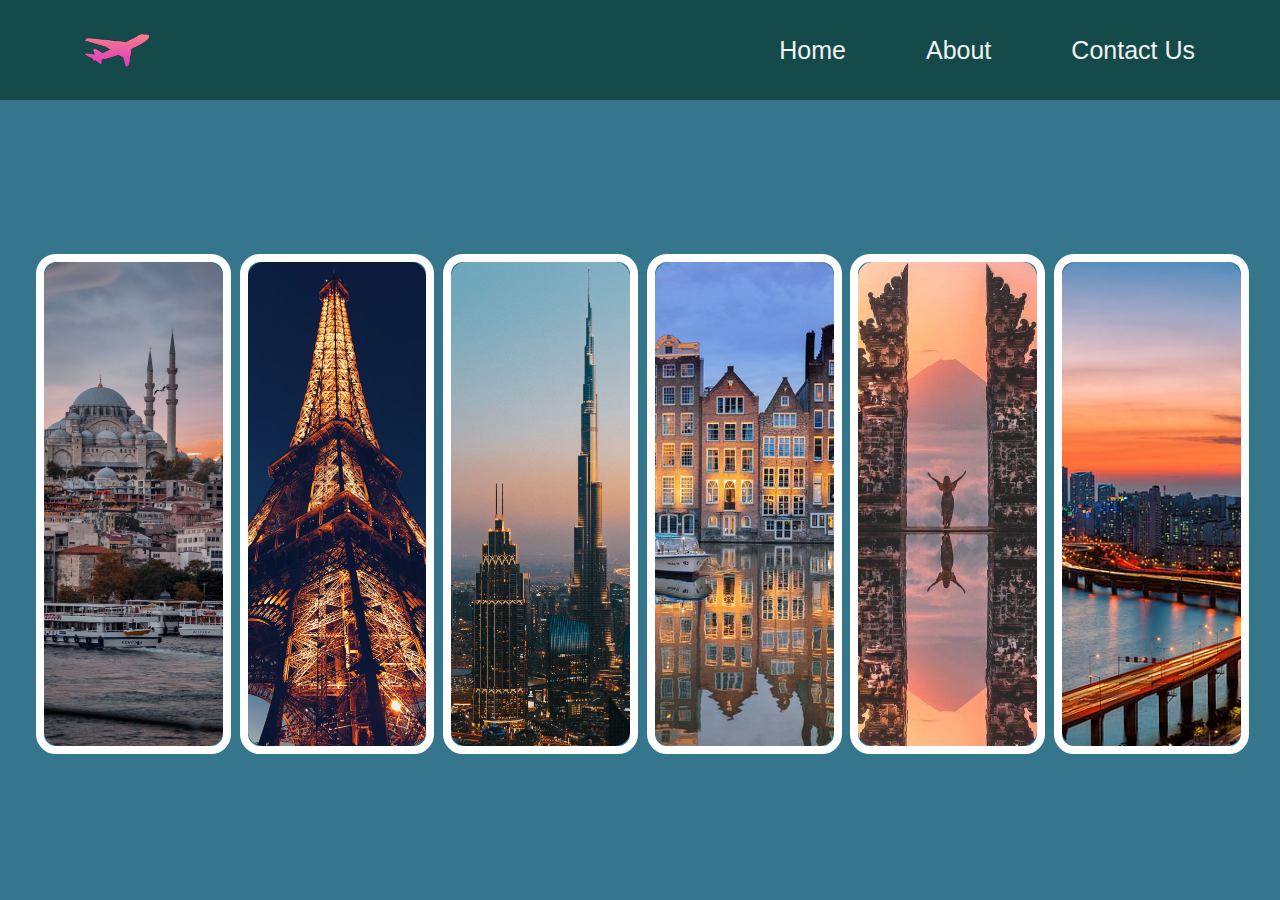
<file: MrTraveller/Locations.html>
<!DOCTYPE html>
<html>

<head>
    <link rel="stylesheet" href="./assets/CSS/style.css">
    <title>Locations</title>
    <link rel="icon" href="./assets/Images/LOGO.png">

    <style>
*{
    margin: 0;
    padding:0;
    box-sizing: border-box;
}
.hero{
    padding:0;
   height:3vh;
}
body{
    width:100%;
    height:100vh;
    background: #36768c;
    font-family:"poppins",sans-serif;
    display: flex;
    justify-content: center;
    align-items:center;
    
}
.card{
    /* width:500px;    */
    width:500vw;
    height:500px;
    border-radius: 20px;
    overflow:hidden;
    border:8px solid #fff;
    position:relative;
    align-items: center;
    justify-content: center;
    margin-top:12vh;
    

}
.card-img{
    width:100%;
    height:100%;
    object-fit:cover;
    border-radius: 15px;

}
.card-body{
    width:100%;
    height:100%;
    top:0;
    right:-100%;
    position: absolute;
    background: #1f3d4738;
    backdrop-filter: blur(5px);
    border-radius: 15px;
    color:#fff;
    padding:30px;
    display:flex;
    flex-direction: column;
    justify-content:center;
    transition:2s;
}
.card:hover .card-body{
right:0;
}
.card-title{
 text-transform: uppercase;
 font-size:60px;
 font-weight:500;

}
.card-sub-title{
    text-transform: capitalize;
    font-size:16px;
    font-weight:300;
}
.card-info{
    font-size:18px;
    line-height: 25px;
    margin:40px 0;
    font-weight: 400;

}
.card-btn{
    color:#1f3d47;
    background: #8fabba;
    padding:10px 30px;
    border-radius: 20px;
    text-transform:capitalize;
    border:none;
    outline:none;
    font-weight:500;
    cursor:pointer;
    width:120px;
    transition: ease 0.30s;
}
.card-btn:hover{
    transform:scale(1.1);
    color: white;
    background-color: rgb(27, 112, 112);
    /* border: 2px solid rgb(42, 37, 68); */
    box-shadow: 5px 10px 30px rgba(0, 0, 0, 0.4);
    padding: 10px 30px;
}
    </style>

</head>

<body>

        <div class="hero">
            <nav>
                <img src="./assets/Images/LOGO.png" class="logo">
                <ul class="navbar">
                    <li><a href="./index.html">Home</a></li>
                    <li><a href="About Us.html">About</a></li>
                    <li><a href="Contact US.html">Contact Us</a></li>

                </ul>
            </nav>
        </div>
    

        <!-- Locations -->


    <div class="card">
        <img src="./assets/Images/1.jpg" class="card-img" alt="">
        <div class="card-body">
            <h2 class="title">TURKEY</h2>
            <p class="card-sub-title">Istanbul </p>
            <p class="card-info">Check out turkey trips with affordable packages!</p>
            <button class="card-btn"><a href="./Packages.html">View Packages</a></button>
        </div>
    </div>
    &nbsp;&nbsp;
    <div class="card">
        <img src="./assets/Images/2.jpg" class="card-img" alt="">
        <div class="card-body">
            <h2 class="title">FRANCE</h2>
            <p class="card-sub-title">Paris</p>
            <p class="card-info">Check out France trips with affordable packages! </p>
            <button class="card-btn"><a href="./Packages.html">View Packages</a></button>
        </div>
    </div>
    &nbsp;&nbsp;
    <div class="card">
        <img src="./assets/Images/5.jpg" class="card-img" alt="">

        <div class="card-body">
            <h2 class="title">UNITED ARAB EMIRATES</h2>
            <p class="card-sub-title">Dubai</p>
            <p class="card-info">Check out United Arab Emirates trips with affordable packages! </p>
            <button class="card-btn"><a href="./Packages.html">View Packages</a></button>
        </div>
    </div>
    &nbsp;&nbsp;
    <div class="card">
        <img src="./assets/Images/amsterdam.jpg" class="card-img" alt="">

        <div class="card-body">
            <h2 class="title">NETHERLAND</h2>
            <p class="card-sub-title">Amsterdam</p>
            <p class="card-info">Check out NetherLand trips with affordable packages! </p>
            <button class="card-btn"><a href="./Packages.html">View Packages</a></button>
        </div>
    </div>
    &nbsp;&nbsp;
    <div class="card">
        <img src="./assets/Images/Bali.jpg" class="card-img" alt="">

        <div class="card-body">
            <h2 class="title">INDONESIA</h2>
            <p class="card-sub-title">Bali</p>
            <p class="card-info">Check out Indonesia trips with affordable packages! </p>
            <button class="card-btn"><a href="./Packages.html">View Packages</a></button>
        </div>
    </div>
    &nbsp;&nbsp;
    <div class="card">
        <img src="./assets/Images/seoul.jpg" class="card-img" alt="">

        <div class="card-body">
            <h2 class="title">SOUTH KOREA</h2>
            <p class="card-sub-title">Seoul</p>
            <p class="card-info">Check out South Korea trips with affordable packages! </p>
            <button class="card-btn"><a href="./Packages.html">View Packages</a></button>
        </div>
    </div>
    &nbsp; &nbsp; &nbsp;&nbsp;&nbsp;&nbsp;&nbsp;&nbsp;&nbsp; &nbsp;
    <script src="" async defer></script>
</body>

</html>
</file>
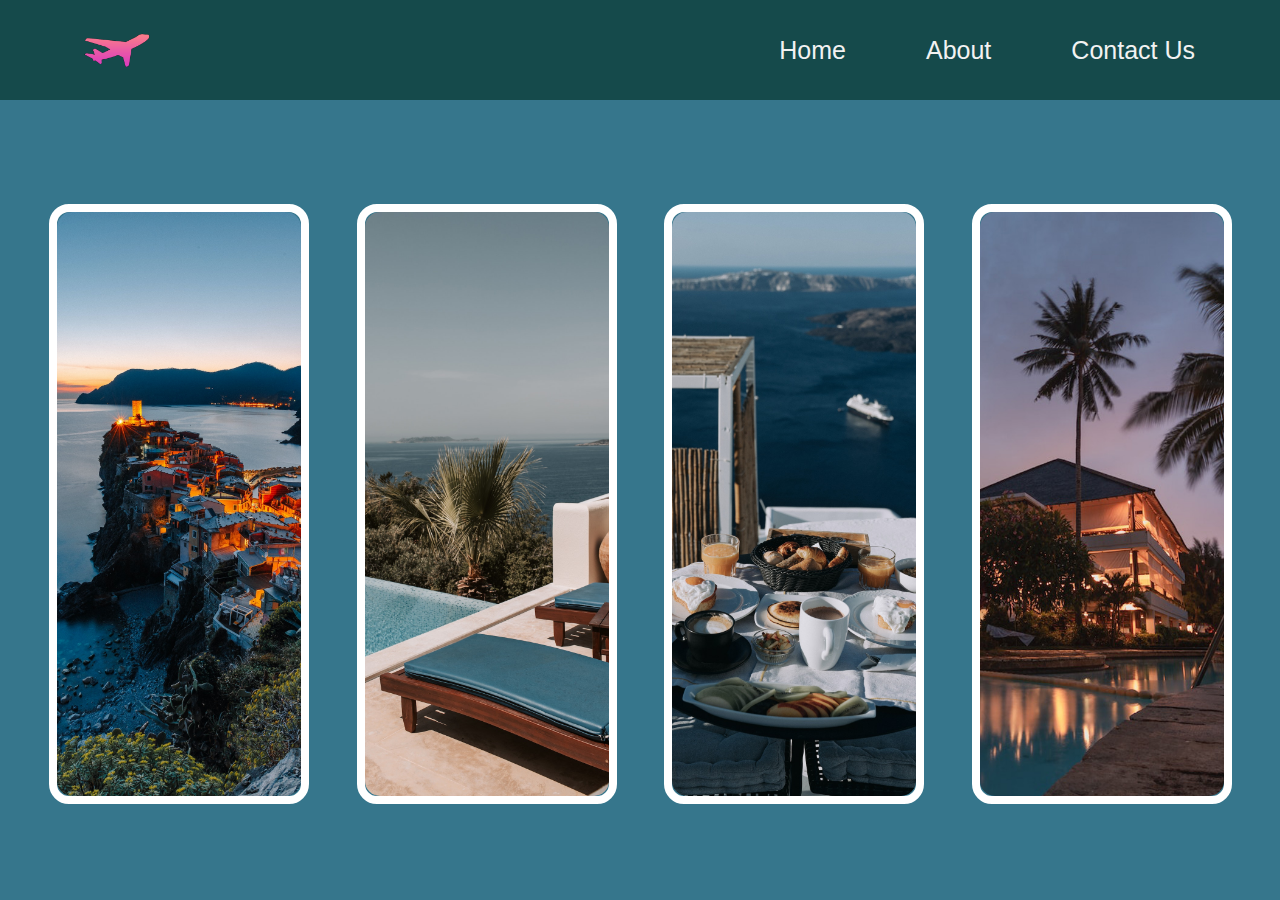
<file: MrTraveller/Packages.html>
<!DOCTYPE html>
<html>

<head>
    <link rel="stylesheet" href="./assets/CSS/style.css">
    <title>Packages</title>
    <link rel="icon" href="./assets/Images/LOGO.png">

    <style>
*{
    margin: 0;
    padding:0;
    box-sizing: border-box;
}
.hero{
    padding:0;
   height:3vh;
}
body{
    width:100%;
    height:100vh;
    background: #36768c;
    font-family:"poppins",sans-serif;
    display: flex;
    justify-content: center;
    align-items:center;
    
}
.card{
    /* width:500px;    */
    width:500vw;
    height:600px;
    border-radius: 20px;
    overflow:hidden;
    border:8px solid #fff;
    position:relative;
    align-items: center;
    justify-content: center;
    margin-top:12vh;
    margin-right: 30px;
    

}
.card-img{
    width:100%;
    height:100%;
    object-fit:cover;
    border-radius: 15px;

}
.card-body{
    width:100%;
    height:100%;
    top:0;
    right:-100%;
    position: absolute;
    background: #1f3d4738;
    backdrop-filter: blur(5px);
    border-radius: 20px;
    color:#fff;
    padding:30px;
    display:flex;
    flex-direction: column;
    justify-content:center;
    transition:2s;
}
.card:hover .card-body{
right:0;
}
.card-title{
 text-transform: uppercase;
 font-size:60px;
 font-weight:600;

}
.card-sub-title{
    text-transform: capitalize;
    font-size:16px;
    font-weight:300;
}
.card-info{
    font-size:18px;
    line-height: 25px;
    margin:40px 0;
    font-weight: 400;

}
.card-btn{
    color:#1f3d47;
    background: #8fabba;
    padding:10px 30px;
    border-radius: 20px;
    text-transform:capitalize;
    border:none;
    outline:none;
    font-weight:500;
    cursor:pointer;
    width:120px;
    transition: ease 0.30s;
    text-decoration:none ;
    /* color:white; */
    
}
.card-btn:hover{
    transform:scale(1.1);
    color: white;
    background-color: rgb(27, 112, 112);
    /* border: 2px solid rgb(42, 37, 68); */
    box-shadow: 5px 10px 30px rgba(0, 0, 0, 0.4);
    padding: 10px 30px;
    
}
    </style>

</head>

<body>

        <div class="hero">
            <nav>
                <img src="./assets/Images/LOGO.png" class="logo">
                <ul class="navbar">
                    <li><a href="./index.html">Home</a></li>
                    <li><a href="About Us.html">About</a></li>
                    <li><a href="Contact US.html">Contact Us</a></li>

                </ul>
            </nav>
        </div>
    

        <!-- Locations -->


    <div class="card">
        <img src="./assets/Images/p1.jpg" class="card-img" alt="">
        <div class="card-body">
            <h2 class="title">Bronze</h2>
            <!-- <p class="card-sub-title"> </p> -->
            <div class="card-info">
                <ul class="pac-details">
                    <li>2 Star Hotel</li>
                    <li>5 Nights Stay</li>
                    <li>Free photo Session</li>
                    <li>Friendly Tour Guide</li>
                    <li>24/7 Customer Help Center</li>
                </ul>
            </div>
            <button class="card-btn"><a href="./register.html">Book Now</a></button>
        </div>
    </div>
    &nbsp;&nbsp;&nbsp;&nbsp;


    
    <div class="card">
        <img src="./assets/Images/p2.jpg" class="card-img" alt="">
        <div class="card-body">
            <h2 class="title">Silver</h2>
            <!-- <p class="card-sub-title"> </p> -->
            <div class="card-info">
                <ul class="pac-details">
                    <li>2 Star Hotel</li>
                    <li>5 Nights Stay</li>
                    <li>Free photo Session</li>
                    <li>Friendly Tour Guide</li>
                    <li>24/7 Customer Help Center</li>
                </ul>
            </div>
            <button class="card-btn"><a href="./register.html">Book Now</a></button>
        </div>
    </div>
    &nbsp;&nbsp;&nbsp;&nbsp;

    
    <div class="card">
        <img src="./assets/Images/p3.jpg" class="card-img" alt="">
        <div class="card-body">
            <h2 class="title">Gold</h2>
            <!-- <p class="card-sub-title"> </p> -->
            <div class="card-info">
                <ul class="pac-details">
                    <li>2 Star Hotel</li>
                    <li>5 Nights Stay</li>
                    <li>Free photo Session</li>
                    <li>Friendly Tour Guide</li>
                    <li>24/7 Customer Help Center</li>
                </ul>
            </div>
            <button class="card-btn"><a href="./register.html">Book Now</a></button>
        </div>
    </div>
    &nbsp;&nbsp;&nbsp;&nbsp;

    
    <div class="card">
        <img src="./assets/Images/p4.jpg" class="card-img" alt="">
        <div class="card-body">
            <h2 class="title">Platinum</h2>
            <!-- <p class="card-sub-title"> </p> -->
            <div class="card-info">
                <ul class="pac-details">
                    <li>2 Star Hotel</li>
                    <li>5 Nights Stay</li>
                    <li>Free photo Session</li>
                    <li>Friendly Tour Guide</li>
                    <li>24/7 Customer Help Center</li>
                </ul>
            </div>
            <button class="card-btn"><a href="./register.html">Book Now</a></button>
        </div>
    </div>
    &nbsp;&nbsp;&nbsp;&nbsp;

</body>

</html>
</file>
<file: MrTraveller/assets/CSS/style.css>
* {
  margin: 0;
  padding: 0;
  box-sizing: border;
  scroll-behavior: smooth;
  font-family: "Poppins", sans-serif;
}
/* Home Page */
.hero {
  width: 100%;
  height: 100vh;
  background-image: linear-gradient(rgba(2, 3, 51, 0, 3), rgba(2, 3, 51, 0, 3));
  /* background-color: teal; */
  position: relative;
  padding: 0 5%;
  display: flex;
  align-items: center;
  justify-content: center;
  z-index: 1;
}
nav {
  width: 100%;
  position: fixed;
  top: 0;
  left: 0;
  padding: 15px 20px;
  display: flex;
  align-items: center;
  background-color: rgb(21, 74, 75);
  overflow: hidden;
}
nav .logo {
  width: 70px;
  display: inline-block;
  margin-left: 5%;
}
nav ul li {
  list-style: none;
  display: inline-block;
  margin-left: 40px;
}
nav ul li a {
  display: block;
  float: left;
  text-align: center;
  padding: 15px 20px;
  text-decoration: none;
  color: #f2f2f2;
  font-size: 25px;
  font-weight: 500;
  border-radius: 4px;
  transition: ease 0.5s;
}
nav ul li a:hover {
  background-color: #ddd;
  color: black;
  box-shadow: 5px 10px 30px rgb(85, 85, 85 /20%);
  border-radius: 15px;
}
.navbar {
  display: flex;
  text-align: right;
  margin-left: auto;
  margin-right: 5vh;
}

.content {
  text-align: center;
  vertical-align: center;
  text-decoration: none;
  font-size: 4vh;
  color: #fff;
  padding: 14px 17px;
  margin-top: 20px;
}
.content h1 {
  font-size: 150px;
  text-shadow: 2px black;
  color: #fff;
  font-weight: 600;
  transition: ease 0.5s;
}
.content h1:hover {
  color: transparent;
  -webkit-text-stroke: 1px white;
}
.button {
  display: inline-block;
  margin-top: 5vh;
  font-size: 25px;
  padding: 10px 30px;
  color: rgb(21, 74, 75);
  background-color: white;
  border-radius: 20px;
  text-decoration: none;
  transition: ease 0.3s;
}
.button:hover {
  transform: scale(1.1);
  color: white;
  background-color: rgb(21, 74, 75);
  box-shadow: 5px 10px 30px rgba(0, 0, 0, 0.4);
  padding: 10px 30px;
}
.banner {
  width: 100%;
  height: 100vh;
  overflow: hidden;
  display: flex;
  justify-content: center;
  align-items: center;
}
.back-video {
  position: absolute;
  top: 0;
  left: 0;
  object-fit: cover;
  width: 100%;
  height: 100%;
  pointer-events: none;
  /* z-index: -1; */
}


/* why choose us  */
 
.choose h1{
  text-align: center;
  margin-top: 80px;
  font-size: 100px;
  font-family:'Times New Roman', Times, serif;
}
.choose p{
  font-size: 30px;
  text-align: center;
  margin-top: 50px;
 display:block;
}

body{
  /* background-color: rgb(122, 211, 212); */
  background: #86bfc2;
}
</file>
